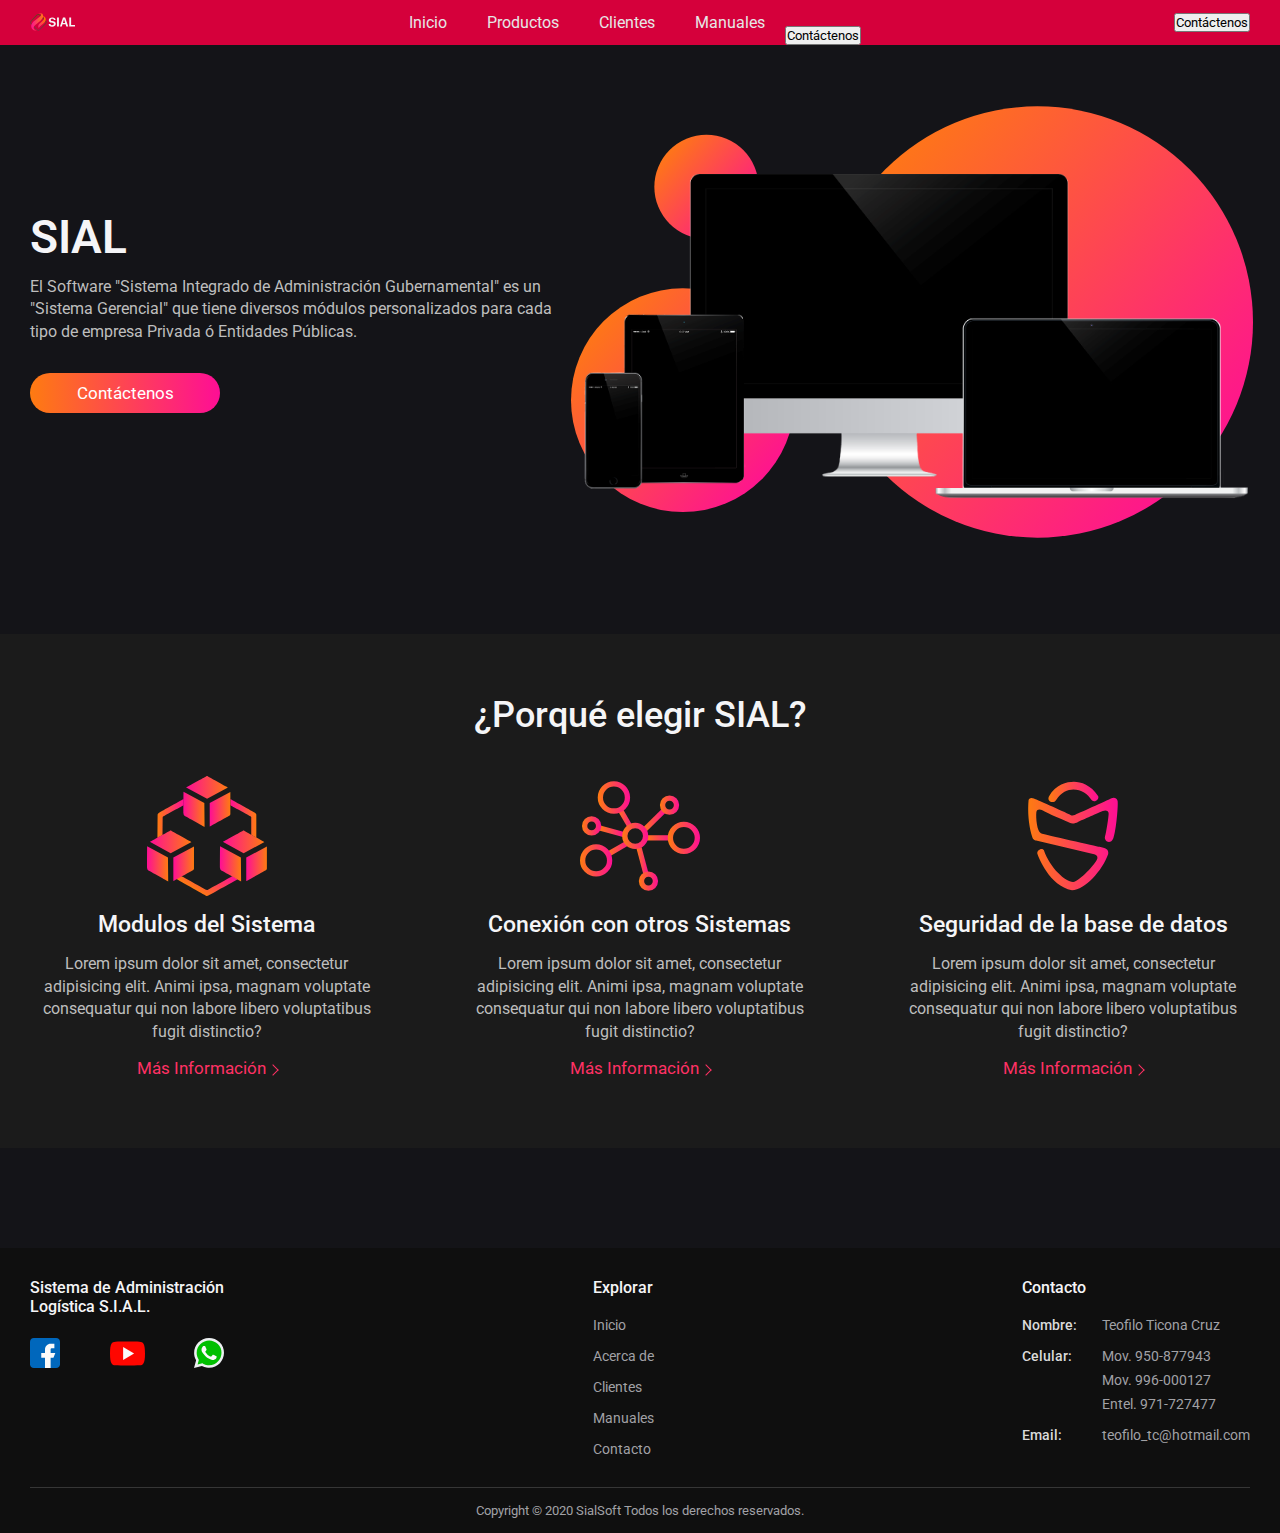
<file: index.html>
<!DOCTYPE html>
<html lang="es">

<head>
  <meta charset="UTF-8">
  <meta name="viewport" content="width=device-width, initial-scale=1.0">
  <meta name="author" content="Sial">
  <meta name="description" content="Sistema de Administracion Logistica – S.I.A.L Este Sistema es una herramienta informática, diseñado para uso del área de ABASTECIMIENTOS y ALMACEN de las entidades del Gobierno Local, Gobierno Regional y Gobierno Nacional">
  <meta name="keywords" content="Sistema SIAL,SialSoft.pe,sialsoft,SIAL,Sistema de Logistica,Sistema de Abastecimiento,Sistema de de Control de Combustible,Sistema de Almacen">
  <link rel="shortcut icon" href="./favicon.png" type="image/x-icon">
  <link rel="stylesheet" href="./css/style.css">
  <link href="https://fonts.googleapis.com/css2?family=Roboto:wght@400;500;700&display=swap" rel="stylesheet">

  <title>Sial - Sistema Integrado de Administración Gubernamental </title>
</head>

<body>
  <!-------------- MENU DE NAVEGACION -------------->
  <header class="header" id="header">
    <nav class="main-nav">
      <a href="/">
        <img src="./img/logo-sial.svg" alt="Logo de Sial" class="main-nav__logo">
      </a>
      <ul class="main-nav__list">
        <li class="main-nav__item">
          <a href="/" class="main-nav__link main-nav__link--focus">Inicio</a>
        </li>
        <li class="main-nav__item">
          <a href="./pages/acerca_de.html " class="main-nav__link">Productos</a>
        </li>
        <li class="main-nav__item">
          <a href="./pages/clients.html" class="main-nav__link">Clientes</a>
        </li>
        <li class="main-nav__item">
          <a href="./pages/manuales.html" class="main-nav__link">Manuales</a>
        </li>
        <li class="main-nav__item  main-nav__item--hidden">
          <a href="./pages/contact.html" class="main-nav__link--mobile">
            <button class="main-nav__btn">Contáctenos</button>
          </a>
        </li>
      </ul>
      <a href="./pages/contact.html" class="main-nav__link--large">
        <button class="main-nav__btn">Contáctenos</button>
      </a>
      <div class="mobile-menu">
        <span class="line line-top"></span>
        <span class="line line-medium"></span>
        <span class="line line-bottom"></span>
      </div>
    </nav>
  </header>

  <!-------------- SECCION DEL HERO -------------->
  <main class="main">
    <section class="section-hero">
      <div class="hero">
        <div class="hero__wrapper">
          <div class="hero__title">SIAL</div>
          <p class="hero__copy">
            El Software "Sistema Integrado de Administración Gubernamental" es un "Sistema Gerencial" que tiene diversos
            módulos personalizados para cada tipo de empresa Privada ó Entidades Públicas.
          </p>
          <div class="hero__container-btn">
            <a href="./pages/contact.html" class="hero__link">
              <button class="hero__btn">Contáctenos</button>
            </a>
          </div>
        </div>
        <figure class="hero__figure">
          <div class="hero__background-circle"></div>
          <img src="./img/inicio/main-screen-sial.png" alt="Pagina principal de SIAL" class="hero__image">
        </figure>
      </div>
    </section>

    <!-------------- SECCION DEL WHY -------------->
    <section class="section-why">
      <div class="why">
        <h2 class="why__title">¿Porqué elegir SIAL?</h2>
        <ul class="why__list">
          <li class="why__item">
            <img class="why__image" src="./img/inicio/icon-module.svg" alt="Icono de un modulo">
            <h3 class="why__subtitle">Modulos del Sistema</h3>
            <p class="why__subcopy">
              Lorem ipsum dolor sit amet, consectetur adipisicing elit. Animi ipsa, magnam voluptate consequatur qui non
              labore libero voluptatibus fugit distinctio?
            </p>
            <a class="why__link" href="./pages/acerca_de.html#modulos">Más Información</a>
          </li>
          <li class="why__item">
            <img class="why__image" src="./img/inicio/icon-connect.svg" alt="Icono de una conexión">
            <h3 class="why__subtitle">Conexión con otros Sistemas</h3>
            <p class="why__subcopy">
              Lorem ipsum dolor sit amet, consectetur adipisicing elit. Animi ipsa, magnam voluptate consequatur qui non
              labore libero voluptatibus fugit distinctio?
            </p>
            <a class="why__link" href="/pages/acerca_de.html#conexiones">Más Información</a>
          </li>
          <li class="why__item">
            <img class="why__image" src="./img/inicio/icon-security.svg" alt="Icono de seguridad">
            <h3 class="why__subtitle">Seguridad de la base de datos</h3>
            <p class="why__subcopy">
              Lorem ipsum dolor sit amet, consectetur adipisicing elit. Animi ipsa, magnam voluptate consequatur qui non
              labore libero voluptatibus fugit distinctio?
            </p>
            <a class="why__link" href="/pages/acerca_de.html#seguridad">Más Información</a>
          </li>
        </ul>
      </div>
    </section>
  </main>

  <!-------------- SECCION DEL FOOTER -------------->
  <footer class="section-footer">
    <div class="footer">
      <section class="footer__grid">
        <div class="footer-container-social">
          <h3 class="footer__title">Sistema de Administración<br>Logística S.I.A.L.</h3>
          <div class="footer-container-social__icons">
            <a href="https://www.facebook.com/teo.tc.31" class="social-icon social-icon__facebook" target="_blank"></a>
            <a href="https://www.youtube.com/channel/UChAKXAkwVJktL1PuA-omTBg/videos"
              class="social-icon social-icon__youtube" target="_blank"></a>
            <a href="https://api.whatsapp.com/send?phone=51971727477" class="social-icon social-icon__whatsapp"
              target="_blank"></a>
          </div>
        </div>
        <div class="footer-container-nav">
          <h3 class="footer__title">Explorar</h3>
          <ul class="footer-nav">
            <li class="footer-nav__item">
              <a href="/" class="footer-nav__link">Inicio</a>
            </li>
            <li class="footer-nav__item">
              <a href="./pages/acerca_de.html" class="footer-nav__link">Acerca&nbspde</a>
            </li>
            <li class="footer-nav__item">
              <a href="./pages/clients.html" class="footer-nav__link">Clientes</a>
            </li>
            <li class="footer-nav__item">
              <a href="./pages/manuales.html" class="footer-nav__link">Manuales</a>
            </li>
            <li class="footer-nav__item">
              <a href="./pages/contact.html" class="footer-nav__link">Contacto</a>
            </li>
          </ul>
        </div>
        <div class="footer-container-contacto">
          <h3 class="footer__title">Contacto</h3>
          <dl class="contacto-list">
            <dt class="contacto-list__item">Nombre:</dt>
            <dd class="contacto-list__copy">Teofilo Ticona Cruz</dd>
            <dt class="contacto-list__item">Celular:</dt>
            <dd class="contacto-list__copy">
              <span class="contacto-list__phone">Mov. 950-877943 <br></span>
              <span class="contacto-list__phone">Mov. 996-000127 <br></span>
              <span class="contacto-list__phone">Entel. 971-727477</span>
            </dd>
            <dt class="contacto-list__item">Email:</dt>
            <dd class="contacto-list__copy">teofilo_tc@hotmail.com</dd>
          </dl>
        </div>
      </section>
      <section class="footer-copytight">
        <p>Copyright &copy 2020 SialSoft Todos los derechos reservados.</p>
      </section>
    </div>
  </footer>




</body>

</html>
</file>
<file: css/style.css>
@import url("header.css");
@import url("footer.css");
.main {
  padding-top: 170px;
}

.hero {
  max-width: 140rem;
  margin: 0 auto;
  padding: 0 30px;
  display: flex;
  justify-content: center;
}
.hero__wrapper {
  max-width: 600px;
  margin-right: 20px;
}
.hero__title {
  padding-top: 40px;
  margin-bottom: 12px;
  font-size: 4.6rem;
  font-weight: 600;
  color: #f5f5f7;
}
.hero__copy {
  font-size: 1.6rem;
  line-height: 1.4;
  color: #bebebe;
  margin-bottom: 30px;
}
.hero__link {
  display: inline;
}
.hero__btn {
  display: flex;
  justify-content: center;
  align-items: center;
  background: linear-gradient(90deg, #fe7b11, #fe0e95);
  border-radius: 3rem;
  border: none;
  height: 4rem;
  width: 19rem;
  cursor: pointer;
  transition: all 300ms;
  color: #fff;
  font-size: 1.7rem;
  user-select: none;
}
.hero__btn:hover {
  opacity: 0.9;
  box-shadow: 0px 10px 10px -8px #d10076;
}
.hero__figure {
  position: relative;
  max-width: 680px;
}
.hero__background-circle {
  position: absolute;
  width: 102%;
  height: 140%;
  background: url(".././img/inicio/bgr-circle.svg") center no-repeat;
  background-size: 100% 100%;
  z-index: -1;
  top: -82px;
  left: -10px;
}
.hero__image {
  user-select: none;
  width: 100%;
}

.section-why {
  margin-top: 130px;
  background: #1b1b1b;
  padding: 6rem 0;
}

.why {
  max-width: 140rem;
  margin: 0 auto;
  padding: 0 30px;
  text-align: center;
  color: #f5f5f7;
}
.why__title {
  font-size: 3.6rem;
  font-weight: 500;
  margin-bottom: 40px;
}
.why__list {
  display: grid;
  grid-template-columns: repeat(3, 1fr);
  grid-template-rows: auto;
  gap: 8rem;
}
.why__item {
  display: flex;
  flex-direction: column;
  align-items: center;
  justify-content: space-between;
}
.why__image {
  width: 120px;
  height: 120px;
  margin-bottom: 15px;
}
.why__subtitle {
  font-size: 2.3rem;
  margin-bottom: 15px;
  font-weight: 500;
}
.why__subcopy {
  font-size: 16px;
  line-height: 1.4;
  margin-bottom: 15px;
  color: #bebebe;
}
.why__link {
  font-size: 17px;
  color: #ff3164;
  transition: all 0.3s;
  margin-bottom: 10px;
}
.why__link:hover {
  text-decoration: underline;
}
.why__link::after {
  content: "";
  border: solid #ff3164;
  border-width: 0 1.5px 1.5px 0;
  display: inline-block;
  padding: 3.5px;
  transform: rotate(-45deg);
  margin-left: 3px;
}

/*************** MEDIA QUERYS ****************/
@media screen and (max-width: 1080px) {
  .main {
    padding-top: 135px;
  }

  .hero {
    max-width: 100rem;
    padding: 0 20px;
  }
  .hero__wrapper {
    margin-right: 10px;
  }
  .hero__title {
    padding-top: 15px;
    margin-bottom: 10px;
  }
  .hero__copy {
    line-height: 1.4;
    margin-bottom: 20px;
  }
  .hero__background-circle {
    top: -60px;
  }

  .section-why {
    margin-top: 90px;
  }

  .why {
    max-width: 100rem;
  }
  .why__list {
    gap: 6.5rem;
  }
  .why__subtitle {
    font-size: 22px;
  }
}
@media screen and (max-width: 870px) {
  .main {
    padding-top: 135px;
  }

  .hero {
    width: 600px;
    flex-direction: column-reverse;
    text-align: center;
  }
  .hero__title {
    padding-top: 25px;
  }
  .hero__background-circle {
    top: -70px;
  }
  .hero__btn {
    margin: 0 auto;
  }

  .why {
    max-width: 600px;
  }
  .why__list {
    grid-template-columns: 1fr;
    gap: 5rem;
    grid-template-rows: auto auto auto;
  }
}
@media screen and (max-width: 767px) {
  .hero,
.why {
    padding: 0 15px;
  }

  .section-why {
    margin-top: 65px;
  }
}
@media screen and (max-width: 600px) {
  .hero {
    width: 100%;
  }
  .hero__background-circle {
    top: -25%;
  }
}

/*# sourceMappingURL=style.css.map */
</file>
